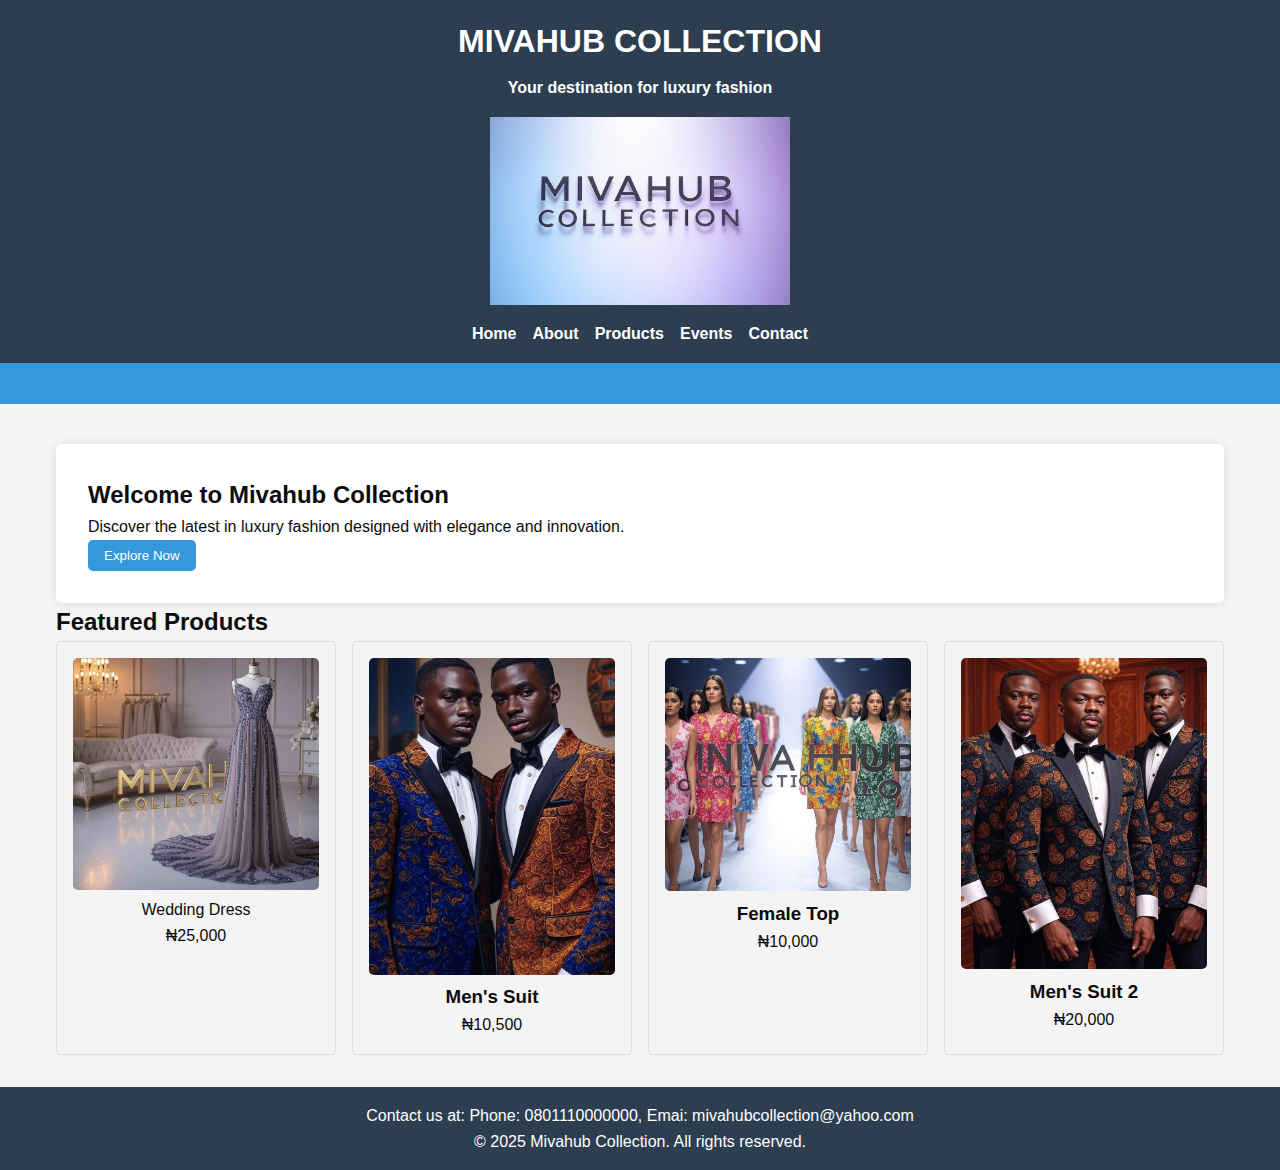
<file: index.html>
<!DOCTYPE html>
<html lang="en">
<head>
    <meta charset="UTF-8">
    <meta name="viewport" content="width=device-width, initial-scale=1.0">
    <title>Mivahub Collection - Home</title>
    <link rel="stylesheet" href="styles.css">
</head>
<body>
    <header>
        <h1>MIVAHUB COLLECTION</h1>
        <h4>Your destination for luxury fashion</h4>
        <img src="miva1.jpg" alt="Mivahub Collection Logo" class="resized-logo">
        <nav>
            <ul>
                <li><a href="index.html">Home</a></li>
                <li><a href="about.html">About</a></li>
                <li><a href="products.html">Products</a></li>
                <li><a href="events.html">Events</a></li>
                <li><a href="contact.html">Contact</a></li>
            </ul>
        </nav>
    </header>
    <marquee class="marquee">Upcoming Event: Fall Fashion Show - October 15, 2025 at Lagos Fashion Week!</marquee>
    <main>
        <section id="hero">
            <h2>Welcome to Mivahub Collection</h2>
            <p>Discover the latest in luxury fashion designed with elegance and innovation.</p>
            <button onclick="showWelcomeMessage()">Explore Now</button>
        </section>
        <section id="product-showcase">
            <h2>Featured Products</h2>
            <div class="product-grid">
                <div class="product">
                    <img src="miva9.jpg" alt="Evening Dress">
                    <h>Wedding Dress</h3>
                    <p>₦25,000</p>
                </div>
                <div class="product">
                    <img src="miva3.jpg" alt="Men's Suit">
                    <h3>Men's Suit</h3>
                    <p>₦10,500</p>
                </div>
                <div class="product">
                    <img src="miva2.jpg" alt="female top">
                    <h3>Female Top</h3>
                    <p>₦10,000</p>
                </div>

                <div class="product">
                    <img src="miva4.jpg" alt="Silk Scarf">
                    <h3>Men's Suit 2</h3>
                    <p>₦20,000</p>
                </div>
            </div>
        </section>
    </main>
    <script src="script.js"></script>
    <footer>
        <p> Contact us at: Phone: 0801110000000, Emai: mivahubcollection@yahoo.com</p>
        <p>&copy; 2025 Mivahub Collection. All rights reserved.</p>
    </footer>
</body>
</html>
</file>
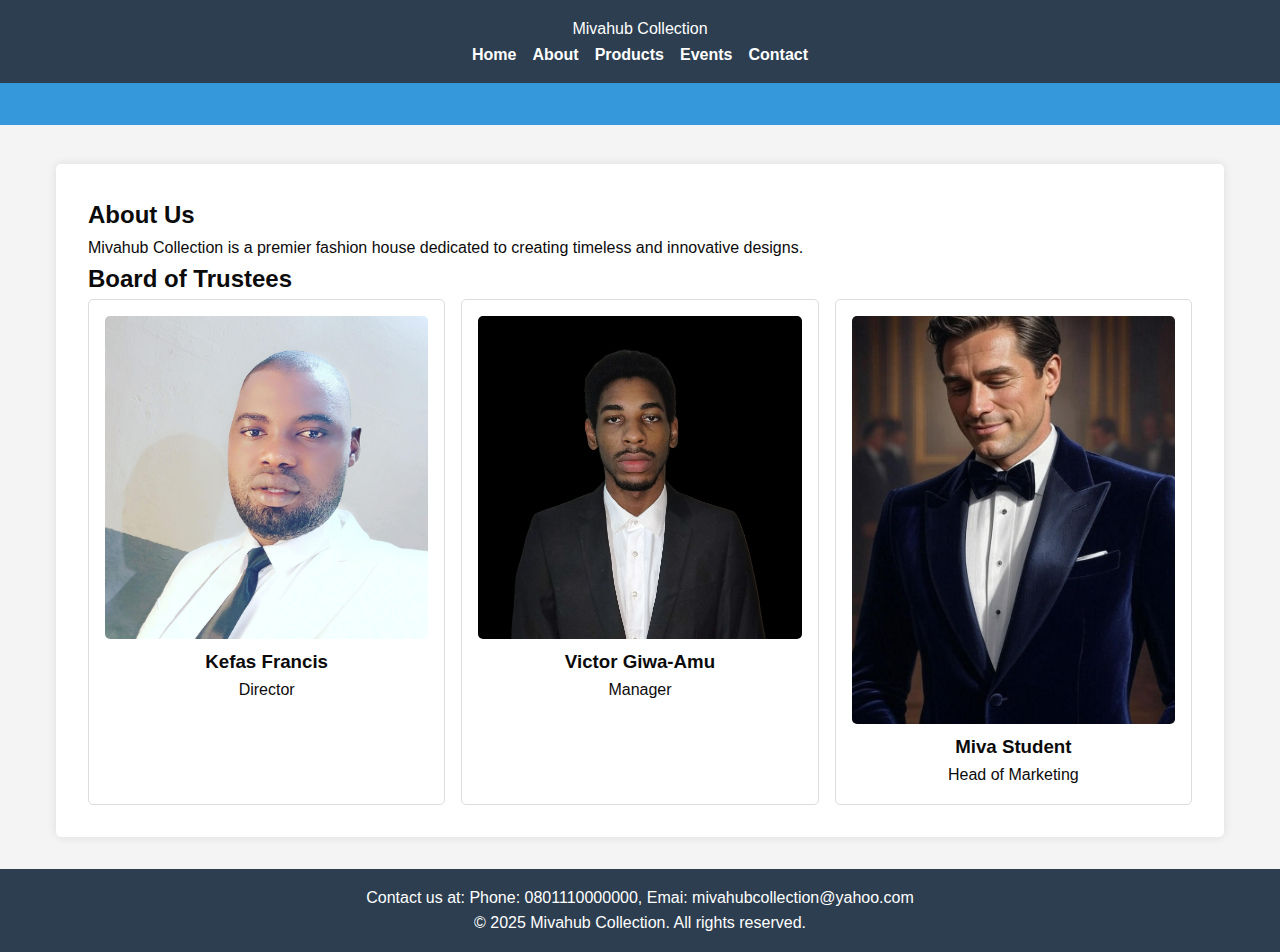
<file: about.html>
<!DOCTYPE html>
<html lang="en">
<head>
    <meta charset="UTF-8">
    <meta name="viewport" content="width=device-width, initial-scale=1.0">
    <title>Mivahub Collection - About</title>
    <link rel="stylesheet" href="styles.css">
</head>
<body>
    <header>
        <nav>
            <div class="logo">Mivahub Collection</div>
            <ul>
                <li><a href="index.html">Home</a></li>
                <li><a href="about.html">About</a></li>
                <li><a href="products.html">Products</a></li>
                <li><a href="events.html">Events</a></li>
                <li><a href="contact.html">Contact</a></li>
            </ul>
        </nav>
    </header>
 </body>
    <marquee class="marquee">Upcoming Event: Fall Fashion Show - October 15, 2025 at Lagos Fashion Week!</marquee>
    <main>
        <section id="about">
            <h2>About Us</h2>
            <p>Mivahub Collection is a premier fashion house dedicated to creating timeless and innovative designs.</p>
            <h2>Board of Trustees</h2>
            <div class="trustees-grid">
                <div class="trustee" onclick="showTrusteeInfo('Kefas Francis')">
                    <img src="kefas.jpeg" alt="Kefas Francis">
                    <h3>Kefas Francis</h3>
                    <p>Director</p>
                </div>
            <div class="trustee" onclick="showTrusteeInfo('Victor Giwa-Amu')">
                    <img src="Giwa.jpeg" alt="Victor Giwa-Amu">
                    <h3>Victor Giwa-Amu</h3>
                    <p>Manager</p>
                </div>
                <div class="trustee" onclick="showTrusteeInfo('Miva Student')">
                    <img src="miva6.jpg" alt="Miva Student">
                    <h3>Miva Student</h3>
                    <p>Head of Marketing</p>
                </div>
            </div>
        </section>
    </main>
    <script src="script.js"></script>
    <footer>
        <p> Contact us at: Phone: 0801110000000, Emai: mivahubcollection@yahoo.com</p>
        <p>&copy; 2025 Mivahub Collection. All rights reserved.</p>
    </footer>
</body>
</html>
</file>
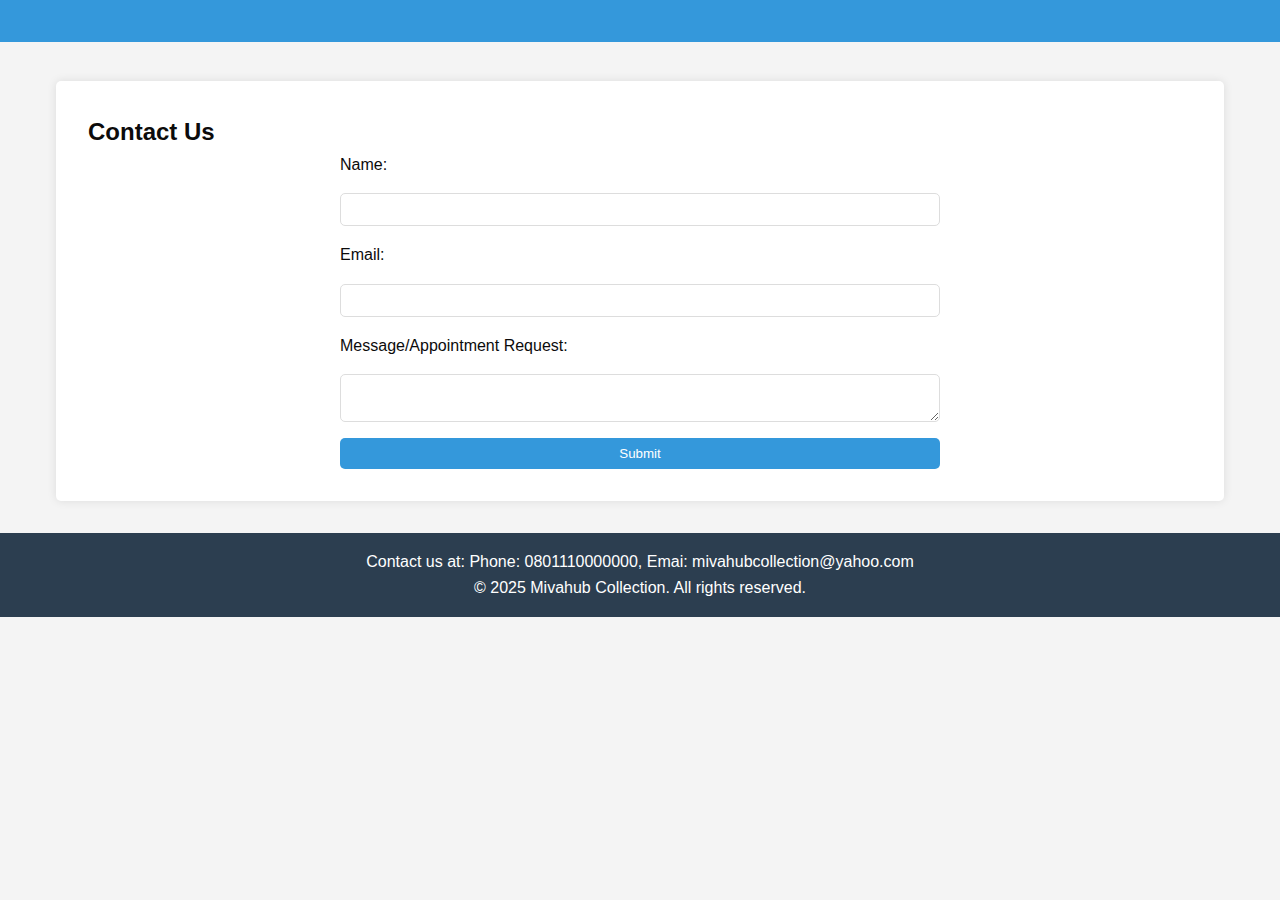
<file: contact.html>
<!DOCTYPE html>
<html lang="en">
<head>
    <meta charset="UTF-8">
    <meta name="viewport" content="width=device-width, initial-scale=1.0">
    <title>Mivahub Collection - Contact</title>
    <link rel="stylesheet" href="styles.css">
</head>
<body>
    <marquee class="marquee">Upcoming Event: Fall Fashion Show - October 15, 2025 at Lagos Fashion Week!</marquee>
    <main>
        <section id="contact">
            <h2>Contact Us</h2>
            <form id="contact-form">
                <label for="name">Name:</label>
                <input type="text" id="name" required>
                <label for="email">Email:</label>
                <input type="email" id="email" required>
                <label for="message">Message/Appointment Request:</label>
                <textarea id="message" required></textarea>
                <button type="submit" onclick="submitForm()">Submit</button>
            </form>
        </section>
    </main>
    <footer>
        <p> Contact us at: Phone: 0801110000000, Emai: mivahubcollection@yahoo.com</p>
        <p>&copy; 2025 Mivahub Collection. All rights reserved.</p>
    </footer>
    <script src="script.js"></script>
</body>
</html>
</file>
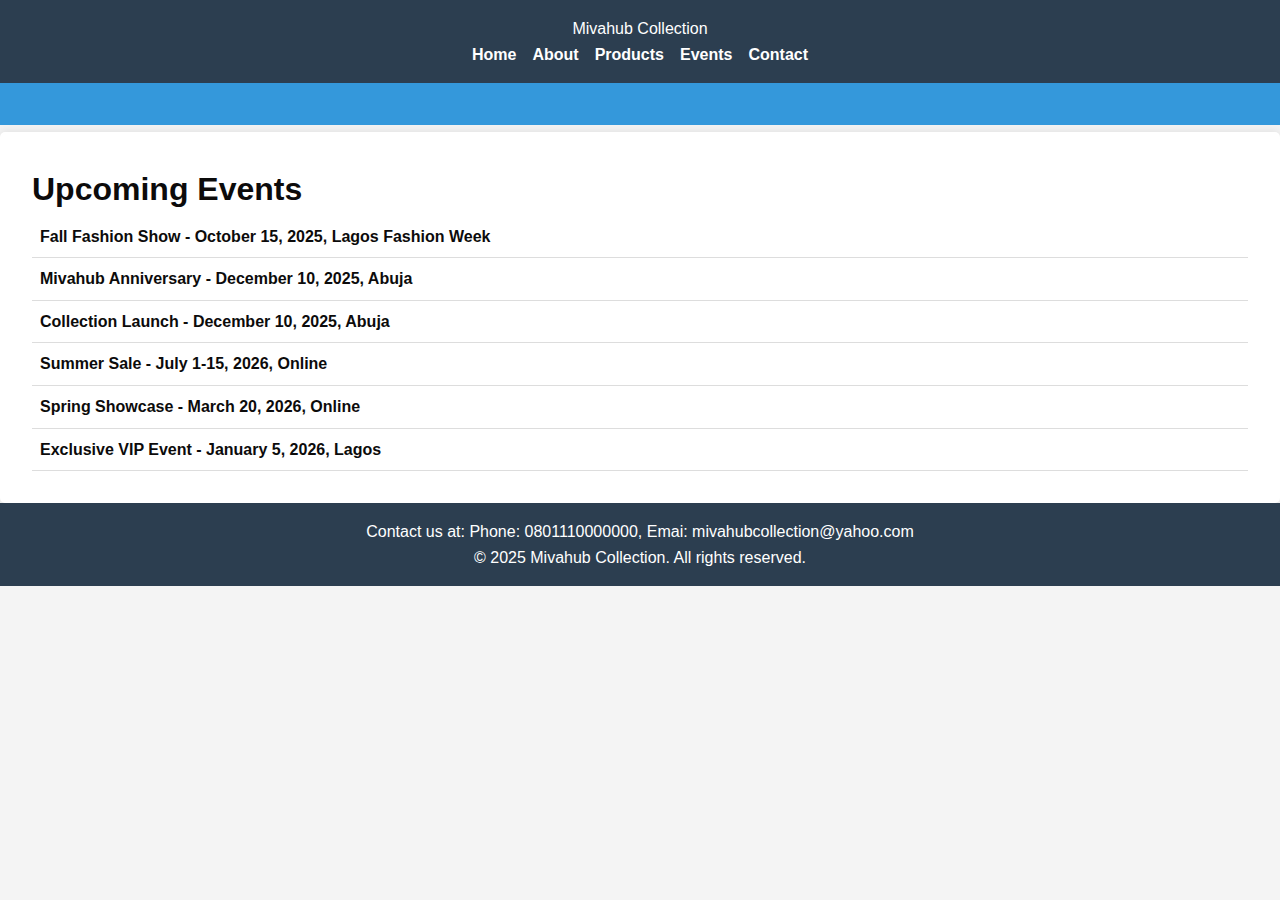
<file: events.html>
<!DOCTYPE html>
<html lang="en">
<head>
    <meta charset="UTF-8">
    <meta name="viewport" content="width=device-width, initial-scale=1.0">
    <title>Mivahub Collection - Events</title>
    <link rel="stylesheet" href="styles.css">
</head>
<body>
    <header>
        <nav>
            <div class="logo">Mivahub Collection</div>
            <ul>
                <li><a href="index.html">Home</a></li>
                <li><a href="about.html">About</a></li>
                <li><a href="products.html">Products</a></li>
                <li><a href="events.html">Events</a></li>
                <li><a href="contact.html">Contact</a></li>
            </ul>
        </nav>
    </header>
    <marquee class="marquee">Upcoming Event: Fall Fashion Show - October 15, 2025 at Lagos Fashion Week!</marquee>
        <section id="events">
            <h1>Upcoming Events</h1>
            <ul id="event-list">
                <li onclick="showEventDetails('Fall Fashion Show')">
                    <h4>Fall Fashion Show - October 15, 2025, Lagos Fashion Week</h4>
                </li>
                <li onclick="showEventDetails('Mivahub Anniversary')">
                    <h4>Mivahub Anniversary - December 10, 2025, Abuja</h4>
                <li onclick="showEventDetails('Winter Collection Launch')">
                    <h4>Collection Launch - December 10, 2025, Abuja</h4>
                </li>
                <li onclick="showEventDetails('Summer Sale')">
                    <h4>Summer Sale - July 1-15, 2026, Online</h4>
                </li>
                <li onclick="showEventDetails('Spring Showcase')">
                    <h4>Spring Showcase - March 20, 2026, Online</h4>
                </li>
                <li onclick="showEventDetails('Exclusive VIP Event')">
                    <h4>Exclusive VIP Event - January 5, 2026, Lagos</h4>
                </li>
            </ul>
        </section>
    </main>
    <script src="script.js"></script>
    <footer>
        <p> Contact us at: Phone: 0801110000000, Emai: mivahubcollection@yahoo.com</p>
        <p>&copy; 2025 Mivahub Collection. All rights reserved.</p>
    </footer>
</body>
</html>
</file>
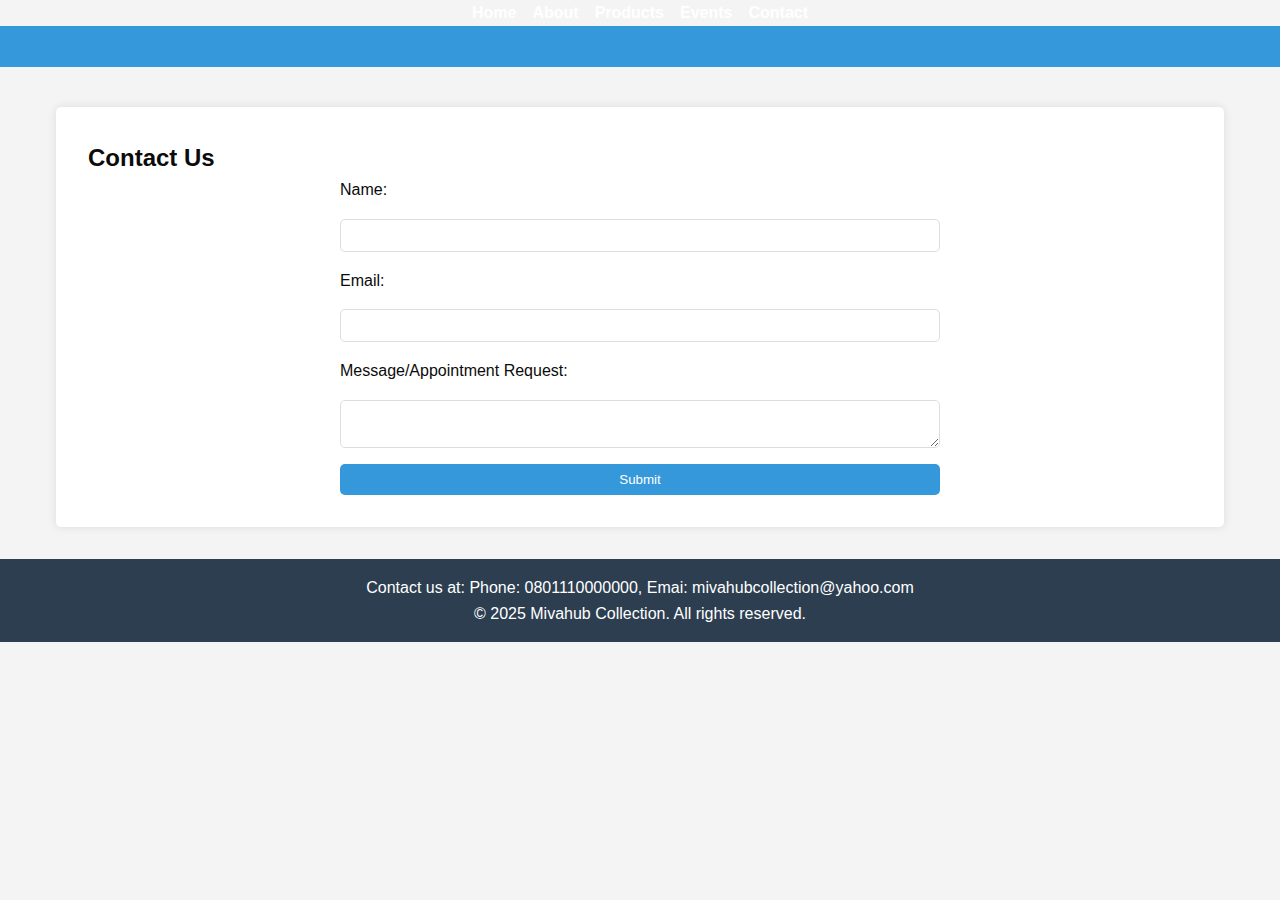
<file: inquiries.html>
<!DOCTYPE html>
<html lang="en">
<head>
    <meta charset="UTF-8">
    <meta name="viewport" content="width=device-width, initial-scale=1.0">
    <title>Mivahub Collection - Contact</title>
    <link rel="stylesheet" href="styles.css">
</head>
    <nav>
         <ul>
                <li><a href="index.html">Home</a></li>
                <li><a href="about.html">About</a></li>
                <li><a href="products.html">Products</a></li>
                <li><a href="events.html">Events</a></li>
                <li><a href="contact.html">Contact</a></li>
         </ul>
    </nav>
        

<body>
    <marquee class="marquee">Upcoming Event: Fall Fashion Show - October 15, 2025 at Lagos Fashion Week!</marquee>
    <main>
        <section id="contact">
            <h2>Contact Us</h2>
            <form id="contact-form">
                <label for="name">Name:</label>
                <input type="text" id="name" required>
                <label for="email">Email:</label>
                <input type="email" id="email" required>
                <label for="message">Message/Appointment Request:</label>
                <textarea id="message" required></textarea>
                <button type="submit" onclick="submitForm()">Submit</button>
            </form>
        </section>
    </main>
    <footer>
        <p> Contact us at: Phone: 0801110000000, Emai: mivahubcollection@yahoo.com</p>
        <p>&copy; 2025 Mivahub Collection. All rights reserved.</p>
    </footer>
    <script src="script.js"></script>
</body>
</html>
</file>
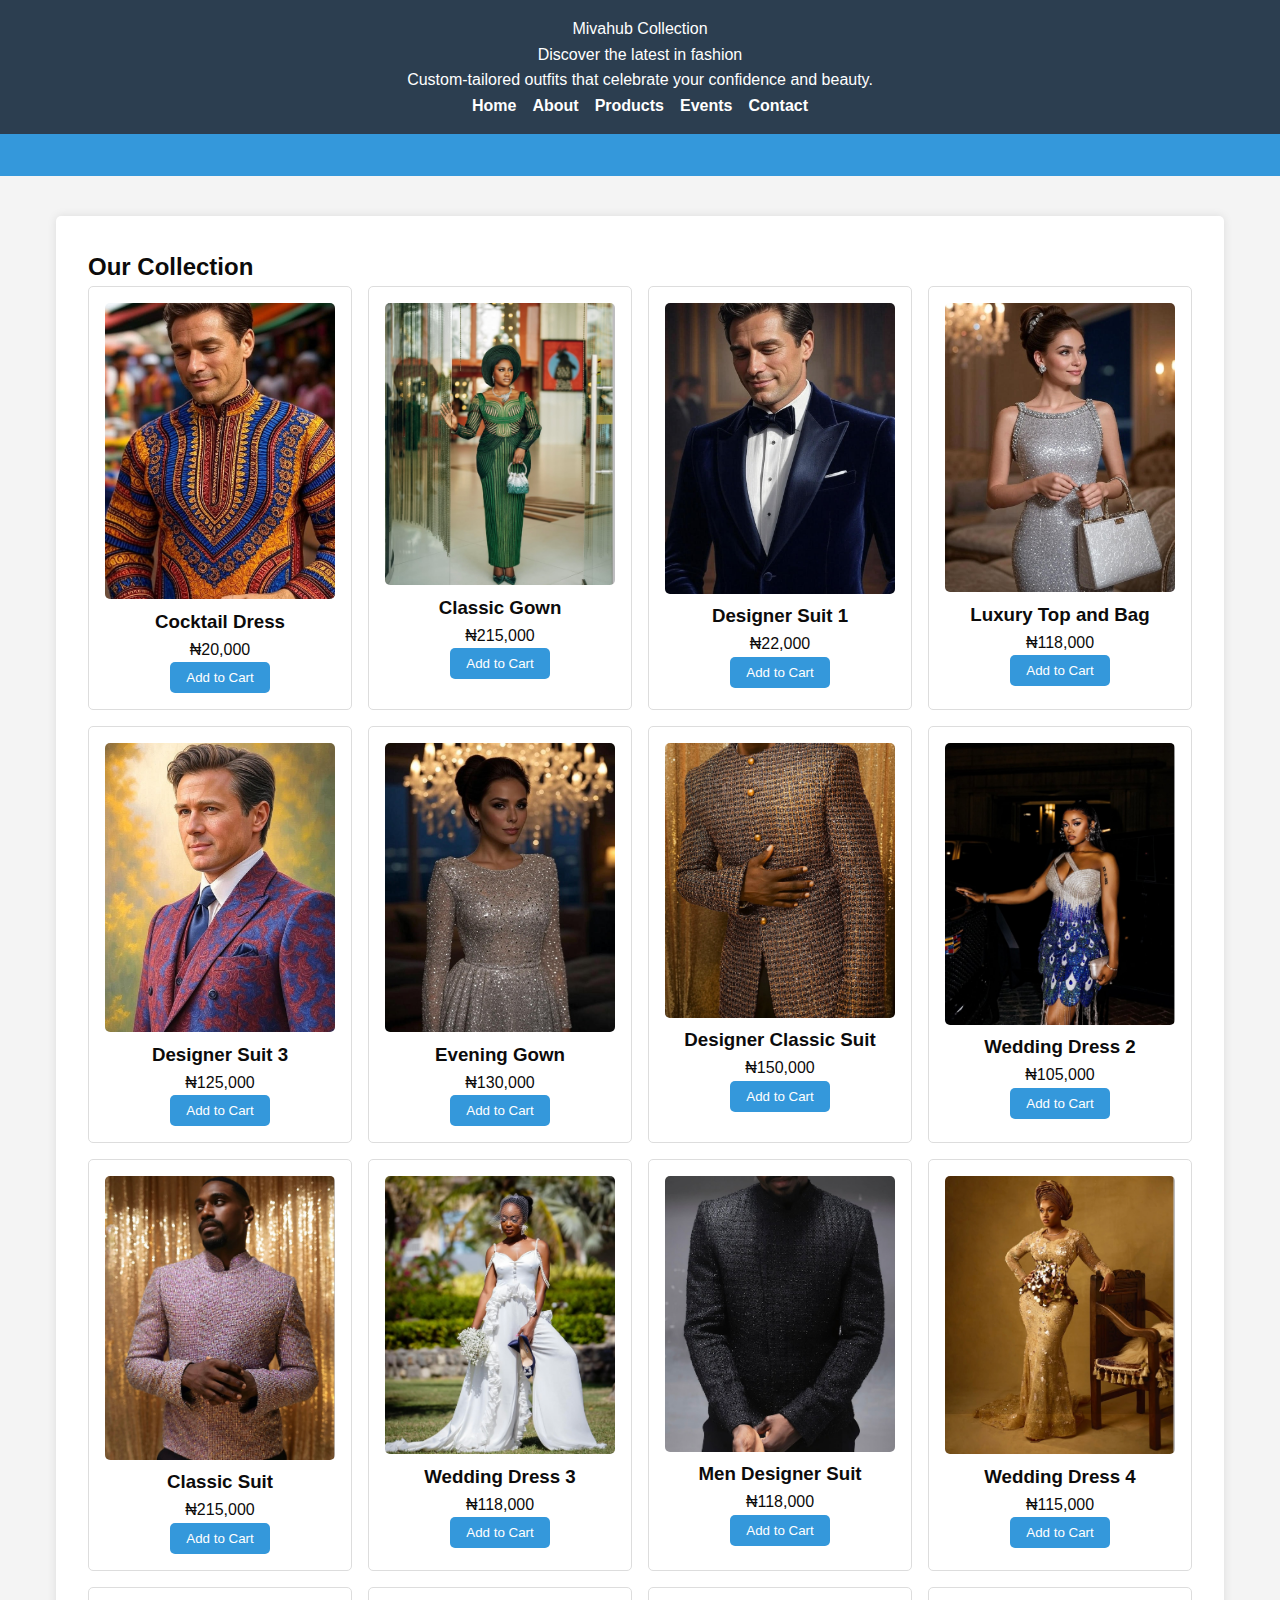
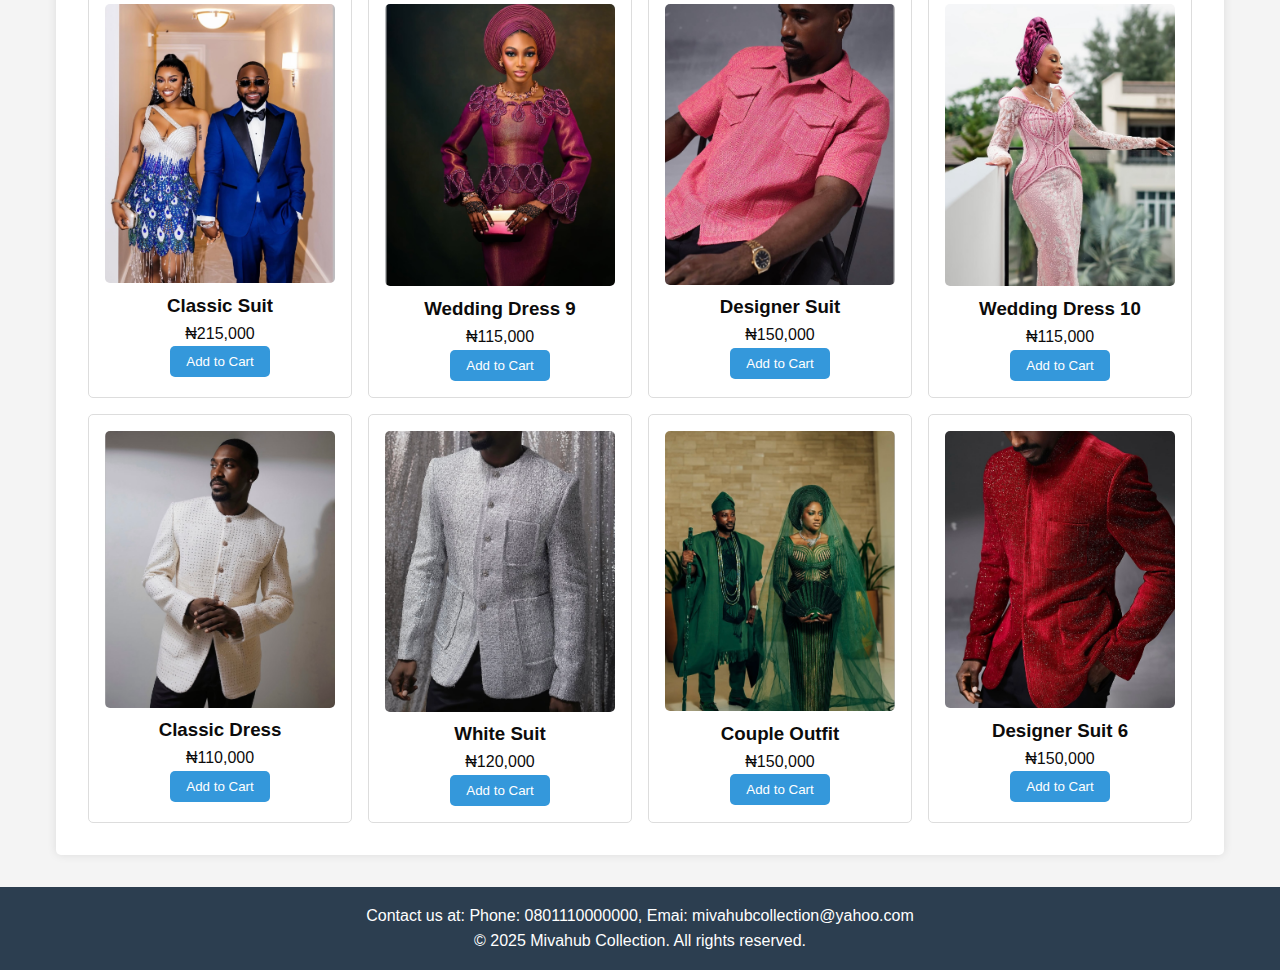
<file: products.html>
<!DOCTYPE html>
<html lang="en">
<head>
    <meta charset="UTF-8">
    <meta name="viewport" content="width=device-width, initial-scale=1.0">
    <title>Mivahub Collection - Products</title>
    <link rel="stylesheet" href="styles.css">
</head>
<body>
    <header>
        <nav>
            <div class="logo">Mivahub Collection</div>
            <p>Discover the latest in fashion</p>
            <p>Custom-tailored outfits that celebrate your confidence and beauty.</p>
            <ul>
                <li><a href="index.html">Home</a></li>
                <li><a href="about.html">About</a></li>
                <li><a href="products.html">Products</a></li>
                <li><a href="events.html">Events</a></li>
                <li><a href="contact.html">Contact</a></li>
            </ul>
        </nav>
    </header>
<body>
    <marquee class="marquee">Upcoming Event: Fall Fashion Show - October 15, 2025 at Lagos Fashion Week!</marquee>
    <main>
        <section id="products">
            <h2>Our Collection</h2>
            <div class="product-grid">
                <div class="product">
                    <img src="miva5.jpg" alt="Cocktail Dress">
                    <h3>Cocktail Dress</h3>
                    <p>₦20,000</p>
                    <button onclick="addToCart('Cocktail Dress')">Add to Cart</button>
                </div>
                <div class="product">
                    <img src="ss33.JPG" alt="Classic Gown">
                    <h3>Classic Gown</h3>
                    <p>₦215,000</p>
                    <button onclick="addToCart('Classic Gown')">Add to Cart</button>
                </div>
                <div class="product">
                    <img src="miva6.jpg" alt="Designer Suit">
                    <h3>Designer Suit 1</h3>
                    <p>₦22,000</p>
                    <button onclick="addToCart('Designer Suit 1')">Add to Cart</button>
                </div>
                <div class="product">
                    <img src="miva11.jpg" alt="Luxury Top and Bag">
                    <h3>Luxury Top and Bag</h3>
                    <p>₦118,000</p>
                    <button onclick="addToCart('Luxury Top and Bag')">Add to Cart</button>
                </div>
                <div class="product">
                    <img src="miva7.jpg" alt="Designer Suit">
                    <h3>Designer Suit 3</h3>
                    <p>₦125,000</p>
                    <button onclick="addToCart('Designer Suit')">Add to Cart</button>
                </div>
                <div class="product">
                    <img src="miva10.jpg" alt="Evening Gown">
                    <h3>Evening Gown</h3>
                    <p>₦130,000</p>
                    <button onclick="addToCart('Evening Gown')">Add to Cart</button>
                </div>
                <div class="product">
                    <img src="ss22.JPG" alt="Designer Classic Suit">
                    <h3>Designer Classic Suit</h3>
                    <p>₦150,000</p>
                    <button onclick="addToCart('Designer Classic Suit')">Add to Cart</button>
                </div>
               <div class="product">
                    <img src="ss29.JPG" alt="Designer Handbag">
                    <h3>Wedding Dress 2</h3>
                    <p>₦105,000</p>
                    <button onclick="addToCart('Wedding Dress 2')">Add to Cart</button>
                </div>
                <div class="product">
                    <img src="ss1.JPG" alt="Classic Suit">
                    <h3>Classic Suit</h3>
                    <p>₦215,000</p>
                    <button onclick="addToCart('Classic Suit')">Add to Cart</button>
                </div>
                <div class="product">
                    <img src="ss31.JPG" alt="Leather Jacket">
                    <h3>Wedding Dress 3</h3>
                    <p>₦118,000</p>
                    <button onclick="addToCart('Leather Jacket')">Add to Cart</button>
                </div>
                <div class="product">
                    <img src="ss19.JPG" alt="Men Designer Suit">
                    <h3>Men Designer Suit</h3>
                    <p>₦118,000</p>
                    <button onclick="addToCart('Men Designer Suit')">Add to Cart</button>
                </div>
                
                <div class="product">
                    <img src="ss32.JPG" alt="Wedding Dress 4">
                    <h3>Wedding Dress 4</h3>
                    <p>₦115,000</p>
                    <button onclick="addToCart('Wedding Dress 4')">Add to Cart</button>
                </div>
                <div class="product">
                    <img src="ss30.JPG" alt="Classic Suit">
                    <h3>Classic Suit</h3>
                    <p>₦215,000</p>
                    <button onclick="addToCart('Classic Suit')">Add to Cart</button>
                </div>
                <div class="product">
                    <img src="ss45.JPG" alt="Wedding Dress 9">
                    <h3>Wedding Dress 9</h3>
                    <p>₦115,000</p>
                    <button onclick="addToCart('Wedding Dress 9')">Add to Cart</button>
                </div>
                <div class="product">
                    <img src="ss4.JPG" alt="Designer Suit">
                    <h3>Designer Suit</h3>
                    <p>₦150,000</p>
                    <button onclick="addToCart('Designer Suit')">Add to Cart</button>
                </div>
                <div class="product">
                    <img src="ss38.JPG" alt="Wedding Dress 10">
                    <h3>Wedding Dress 10</h3>
                    <p>₦115,000</p>
                    <button onclick="addToCart('Wedding Dress 10')">Add to Cart</button>
                </div>
                <div class="product">
                    <img src="ss6.JPG" alt="Classic Dress">
                    <h3>Classic Dress</h3>
                    <p>₦110,000</p>
                    <button onclick="addToCart('Classic Dress')">Add to Cart</button>
                </div>
                <div class="product">
                    <img src="ss13.JPG" alt="White Suit">
                    <h3>White Suit</h3>
                    <p>₦120,000</p>
                    <button onclick="addToCart('White Suit')">Add to Cart</button>
                </div>
                <div class="product">
                    <img src="ss42.JPG" alt="Couple Outfit">
                    <h3>Couple Outfit</h3>
                    <p>₦150,000</p>
                    <button onclick="addToCart('Couple Outfit')">Add to Cart</button>
                </div>
                <div class="product">
                    <img src="ss16.JPG" alt="Designer Suit 6">
                    <h3>Designer Suit 6</h3>
                    <p>₦150,000</p>
                    <button onclick="addToCart('Designer Suit 6')">Add to Cart</button>
                </div>

            </div>
        </section>
    </main>
    <script src="script.js"></script>
    <footer>
        <p> Contact us at: Phone: 0801110000000, Emai: mivahubcollection@yahoo.com</p>
        <p>&copy; 2025 Mivahub Collection. All rights reserved.</p>
    </footer>
</body>
</html>
</file>
<file: styles.css>
/* Reset default styles */
* {
    margin: 0;
    padding: 0;
    box-sizing: border-box;
}
/* Styles for Mivahub Collection */
/* Logo resizing */
body {
    font-family: Arial, sans-serif;
    line-height: 1.6;
    background-color: #f4f4f4;
    color:#0c0b0b;
}

header {
    background-color: #2c3e50;
    color: white;
    padding: 1rem;
    text-align: center;
    background-size: cover;
    color: white;
    padding: 1rem;
    text-align: center;
}
.resized-logo {
    width: 300px; /* Adjust as needed */
    height: auto;
    display: block;
    margin: 0 auto;
    padding-top: 1rem;
    padding-bottom: 1rem;
    
}
   html {
  scroll-behavior: smooth;
}
header h1 {
    margin-bottom: 0.5rem;
}

nav ul {
    list-style: none;
    display: flex;
    justify-content: center;
    gap: 1rem;
}

nav ul li a {
    color: white;
    text-decoration: none;
    font-weight: bold;
}

nav ul li a:hover {
    color: #3498db;
}

.marquee {
    background-color: #3498db;
    color: white;
    padding: 0.5rem;
    font-weight: bold;
    text-align: center;
    position: relative;
    animation: marquee 5s linear infinite;
}

main {
    max-width: 1200px;
    margin: 2rem auto;
    padding: 0 1rem;
}

#hero, #about, #products, #events, #contact {
    background: white;
    padding: 2rem;
    border-radius: 5px;
    box-shadow: 0 0 10px rgba(0,0,0,0.1);
}

.product-grid, .trustees-grid {
    display: grid;
    grid-template-columns: repeat(auto-fit, minmax(250px, 1fr));
    gap: 1rem;
}

.product, .trustee {
    text-align: center;
    padding: 1rem;
    border: 1px solid #ddd;
    border-radius: 5px;
}

.product img, .trustee img {
    max-width: 100%;
    height: auto;
    border-radius: 5px;
}

button {
    background-color: #3498db;
    color: white;
    border: none;
    padding: 0.5rem 1rem;
    border-radius: 5px;
    cursor: pointer;
}

button:hover {
    background-color: #2980b9;
}
/* Target the navigation list using its class */
.main-nav {
  list-style-type: none; /* Removes the bullet points */
  display: flex;         /* Puts items in a row instead of a column */
  justify-content: center; /* Centers the items horizontally */
  padding: 0;            /* Removes default padding */
  margin: 0;             /* Removes default margin */
  background-color: #333; /* Adds a dark background color */
}

/* You can also style the links inside the list */
.main-nav li a {
  color: white;          /* Sets link text color to white */
  text-decoration: none; /* Removes the underline from links */
  padding: 15px 20px;    /* Adds some space around the links */
  display: block;        /* Makes the entire area clickable */
}

/* Add a hover effect for a nice user experience */
.main-nav li a:hover {
  background-color: #555; /* Changes background color on hover */
}
#contact-form {
    display: flex;
    flex-direction: column;
    gap: 1rem;
    max-width: 600px;
    margin: 0 auto;
}

#contact-form input, #contact-form textarea {
    padding: 0.5rem;
    border: 1px solid #ddd;
    border-radius: 5px;
}

#event-list {
    list-style: none;
    
}

#event-list li {
    padding: 0.5rem;
    border-bottom: 1px solid #ddd;
    cursor: pointer;

}

#event-list li:hover {
    background-color: #f0f0f0;
}

footer {
    text-align: center;
    padding: 1rem;
    background-color: #2c3e50;
    color: white;
    position: relative;
    bottom: 0;
    width: 100%;
}
</file>
